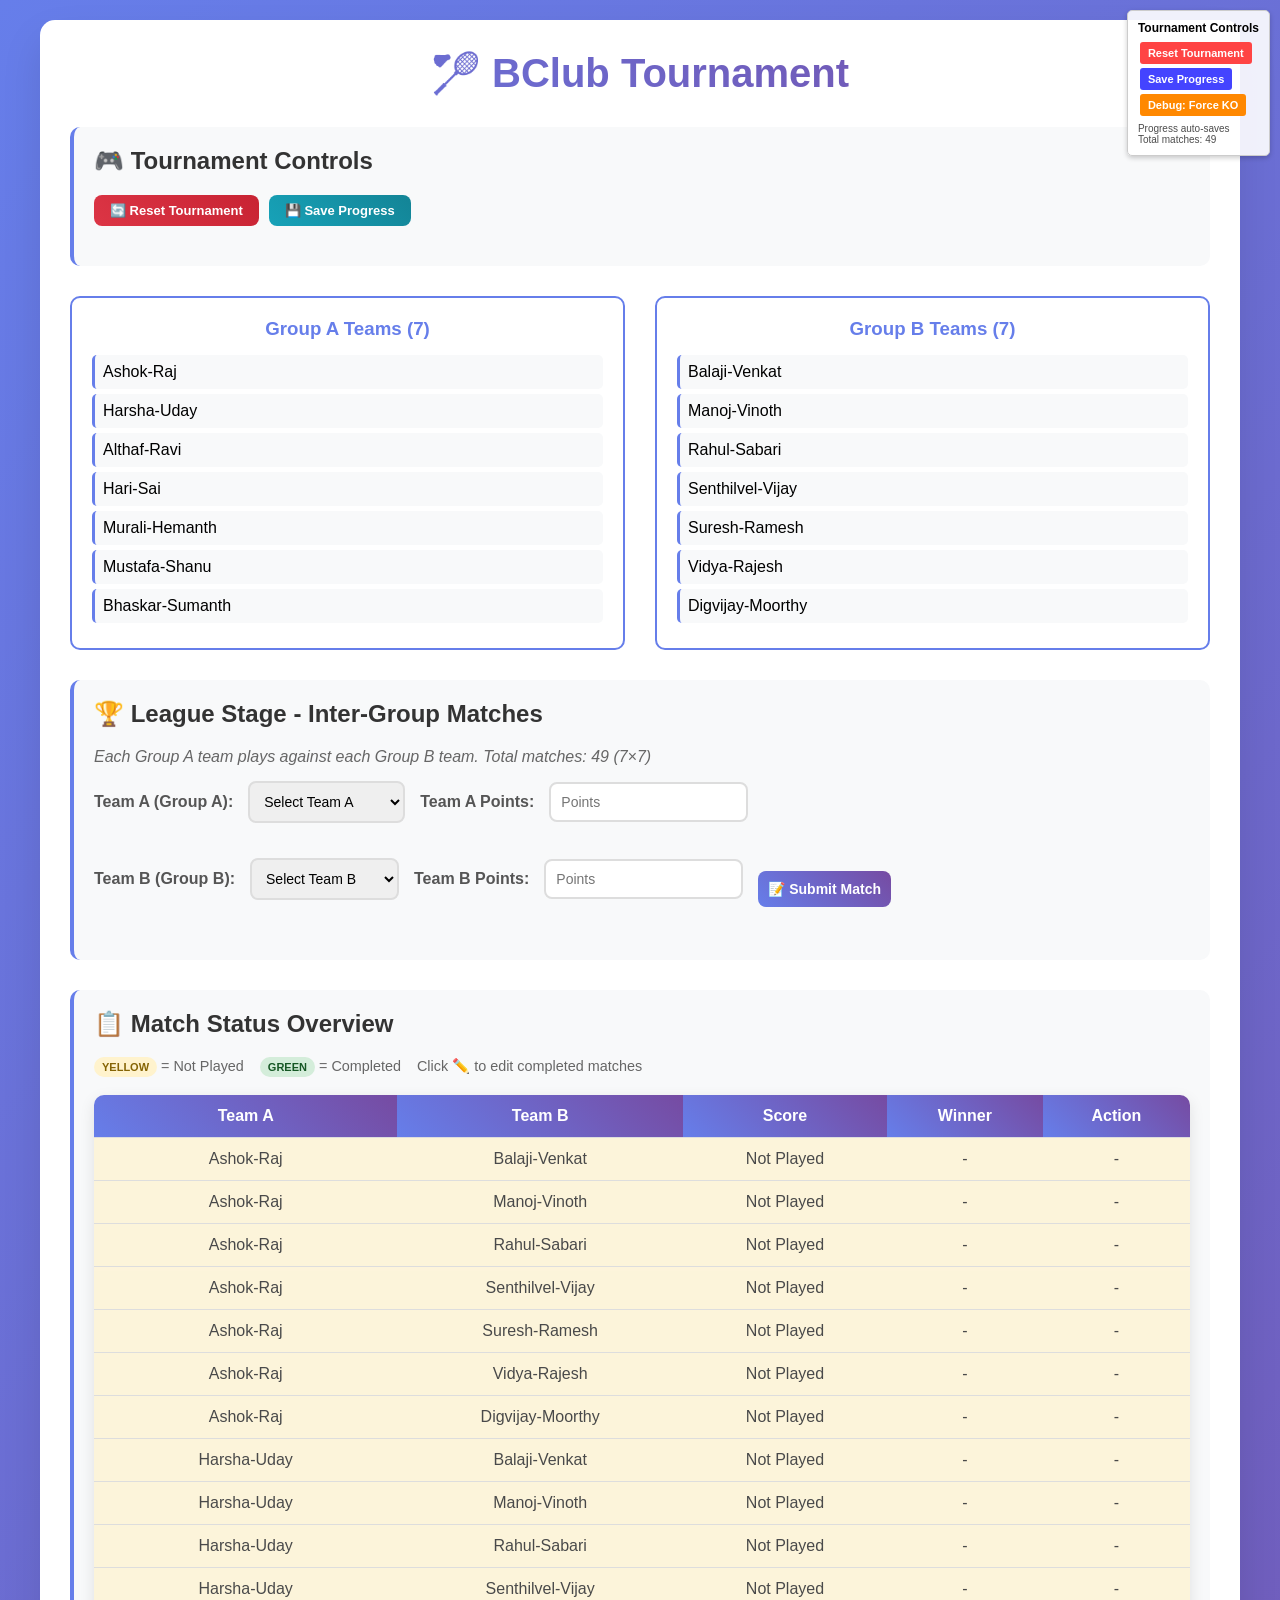
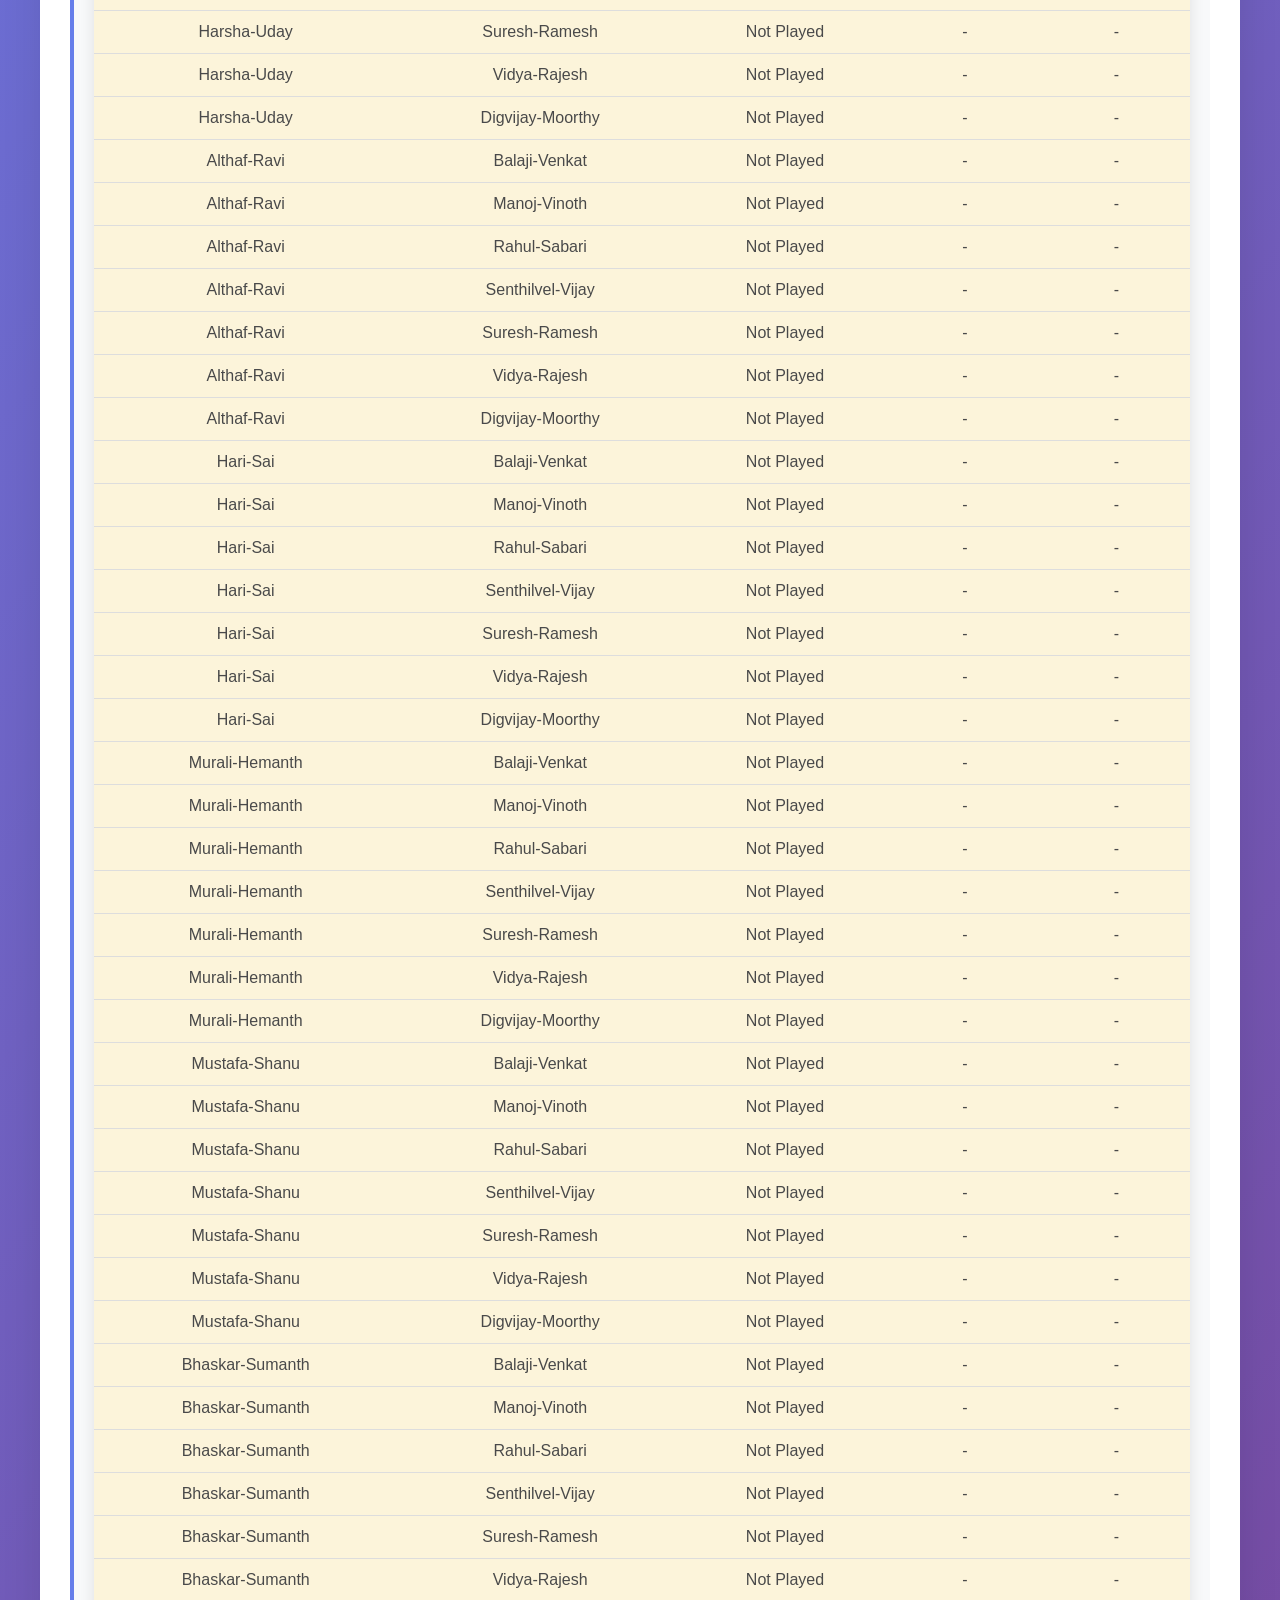
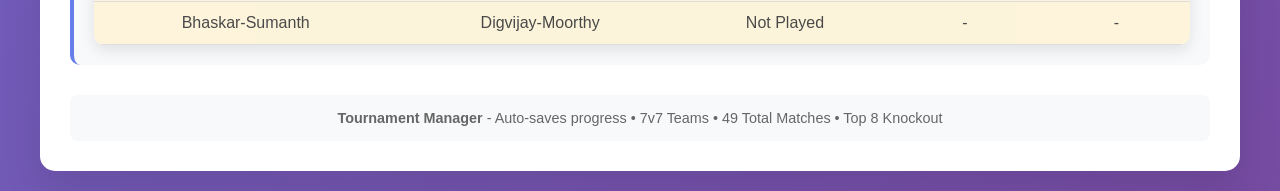
<file: index.html>
<!DOCTYPE html>
<html lang="en">
<head>
    <meta charset="UTF-8">
    <meta name="viewport" content="width=device-width, initial-scale=1.0">
    <title>Dabidi Dibidi Tournament</title>
    <style>
        * {
            margin: 0;
            padding: 0;
            box-sizing: border-box;
        }
        
        body {
            font-family: 'Arial', sans-serif;
            background: linear-gradient(135deg, #667eea 0%, #764ba2 100%);
            min-height: 100vh;
            padding: 20px;
        }
        
        .container {
            max-width: 1200px;
            margin: 0 auto;
            background: white;
            border-radius: 15px;
            padding: 30px;
            box-shadow: 0 20px 40px rgba(0,0,0,0.1);
        }
        
        h1 {
            text-align: center;
            color: #333;
            margin-bottom: 30px;
            font-size: 2.5em;
            background: linear-gradient(45deg, #667eea, #764ba2);
            -webkit-background-clip: text;
            -webkit-text-fill-color: transparent;
            background-clip: text;
        }
        
        .section {
            margin-bottom: 30px;
            padding: 20px;
            border-radius: 10px;
            background: #f8f9fa;
            border-left: 4px solid #667eea;
        }
        
        .section h2 {
            color: #333;
            margin-bottom: 20px;
            font-size: 1.5em;
        }
        
        .form-group {
            display: flex;
            gap: 15px;
            align-items: center;
            flex-wrap: wrap;
            margin-bottom: 20px;
        }
        
        .form-group label {
            font-weight: bold;
            color: #555;
            min-width: 100px;
        }
        
        select, input, button {
            padding: 10px;
            border: 2px solid #ddd;
            border-radius: 8px;
            font-size: 14px;
            transition: all 0.3s ease;
        }
        
        select:focus, input:focus {
            border-color: #667eea;
            outline: none;
            box-shadow: 0 0 0 3px rgba(102, 126, 234, 0.1);
        }
        
        button {
            background: linear-gradient(45deg, #667eea, #764ba2);
            color: white;
            border: none;
            cursor: pointer;
            font-weight: bold;
            transition: transform 0.3s ease;
        }
        
        button:hover {
            transform: translateY(-2px);
            box-shadow: 0 5px 15px rgba(0,0,0,0.2);
        }
        
        button:disabled {
            opacity: 0.6;
            cursor: not-allowed;
            transform: none;
        }
        
        table {
            width: 100%;
            border-collapse: collapse;
            margin-top: 20px;
            border-radius: 10px;
            overflow: hidden;
            box-shadow: 0 5px 15px rgba(0,0,0,0.1);
        }
        
        th, td {
            padding: 12px;
            text-align: center;
            border-bottom: 1px solid #ddd;
        }
        
        th {
            background: linear-gradient(45deg, #667eea, #764ba2);
            color: white;
            font-weight: bold;
        }
        
        tr:nth-child(even) {
            background-color: #f8f9fa;
        }
        
        tr:hover {
            background-color: #e9ecef;
        }
        
        .ranking-table .top8 {
            background-color: #d4edda !important;
            font-weight: bold;
        }
        
        .tie-breaker {
            background-color: #fff3cd;
            border: 2px solid #ffc107;
            padding: 15px;
            border-radius: 8px;
            margin: 15px 0;
        }
        
        .tie-breaker-input-row {
            display: flex;
            justify-content: space-between;
            align-items: center;
            background: white;
            padding: 10px 15px;
            margin: 8px 0;
            border-radius: 6px;
            border: 1px solid #ddd;
        }
        
        .tie-breaker-input-row div {
            display: flex;
            gap: 10px;
            align-items: center;
        }
        
        .tie-breaker-input-row input {
            width: 80px;
            padding: 5px 8px;
        }
        
        .winner-announcement {
            text-align: center;
            padding: 20px;
            background: linear-gradient(45deg, #28a745, #20c997);
            color: white;
            border-radius: 10px;
            margin-top: 30px;
            font-size: 1.5em;
            font-weight: bold;
        }
        
        .knockout-match {
            display: flex;
            justify-content: space-between;
            align-items: center;
            background: white;
            padding: 15px;
            margin: 10px 0;
            border-radius: 8px;
            border: 2px solid #ddd;
        }
        
        .teams-setup {
            display: grid;
            grid-template-columns: 1fr 1fr;
            gap: 30px;
            margin-bottom: 30px;
        }
        
        .group {
            padding: 20px;
            background: white;
            border-radius: 10px;
            border: 2px solid #667eea;
        }
        
        .group h3 {
            color: #667eea;
            margin-bottom: 15px;
            text-align: center;
        }
        
        .team-list {
            list-style: none;
            padding: 0;
        }
        
        .team-list li {
            padding: 8px;
            margin: 5px 0;
            background: #f8f9fa;
            border-radius: 5px;
            border-left: 3px solid #667eea;
        }
        
        .top8 {
            background-color: #d4edda !important;
            font-weight: bold;
        }
        
        .edit-btn {
            background: none;
            border: none;
            font-size: 18px;
            cursor: pointer;
            padding: 5px;
            border-radius: 4px;
            transition: background-color 0.3s ease;
        }
        
        .edit-btn:hover {
            background-color: #e9ecef;
            transform: none;
        }
        
        .remaining-match {
            background-color: #fff3cd !important;
            opacity: 0.7;
        }
        
        .played-match {
            background-color: #d4edda !important;
        }
        
        .separator-row {
            background-color: #343a40 !important;
            color: white !important;
            font-weight: bold;
        }
        
        .separator-row td {
            text-align: center;
            font-size: 0.9em;
        }
        
        /* Progress indicator styles */
        .progress-info {
            background: linear-gradient(45deg, #28a745, #20c997);
            color: white;
            padding: 10px 15px;
            border-radius: 8px;
            margin-bottom: 20px;
            text-align: center;
            font-weight: bold;
        }
        
        /* Enhanced control buttons */
        .control-buttons {
            display: flex;
            gap: 10px;
            margin-bottom: 20px;
            flex-wrap: wrap;
        }
        
        .control-buttons button {
            padding: 8px 16px;
            font-size: 13px;
        }
        
        .btn-danger {
            background: linear-gradient(45deg, #dc3545, #c82333) !important;
        }
        
        .btn-warning {
            background: linear-gradient(45deg, #fd7e14, #e55a00) !important;
        }
        
        .btn-info {
            background: linear-gradient(45deg, #17a2b8, #138496) !important;
        }
        
        /* Status indicators */
        .status-badge {
            padding: 4px 8px;
            border-radius: 12px;
            font-size: 11px;
            font-weight: bold;
            text-transform: uppercase;
        }
        
        .status-complete {
            background: #d4edda;
            color: #155724;
        }
        
        .status-pending {
            background: #fff3cd;
            color: #856404;
        }
        
        .status-active {
            background: #d1ecf1;
            color: #0c5460;
        }
        
        @media (max-width: 768px) {
            .container {
                padding: 15px;
            }
            
            .teams-setup {
                grid-template-columns: 1fr;
            }
            
            .form-group {
                flex-direction: column;
                align-items: stretch;
            }
            
            .form-group label {
                min-width: auto;
            }
            
            table {
                font-size: 12px;
            }
            
            th, td {
                padding: 8px 4px;
            }
            
            .tie-breaker-input-row {
                flex-direction: column;
                gap: 10px;
                text-align: center;
            }
            
            .control-buttons {
                flex-direction: column;
            }
        }
    </style>
</head>
<body>
    <div class="container">
        <h1>🏸 BClub Tournament </h1>
        
        <!-- Control Panel -->
        <div class="section">
            <h2>🎮 Tournament Controls</h2>
            <div class="control-buttons">
                <button onclick="resetTournament()" class="btn-danger">🔄 Reset Tournament</button>
                <button onclick="saveToStorage()" class="btn-info">💾 Save Progress</button>
                <!--button onclick="forceStartKnockouts()" class="btn-warning">⚡ Debug: Force Knockouts</button-->
            </div>
            <!--div class="progress-info" id="tournamentProgress">
                Tournament Progress: Loading...
            </div-->
        </div>
        
        <!-- Teams Display -->
        <div class="teams-setup">
            <div class="group">
                <h3>Group A Teams (7)</h3>
                <ul class="team-list" id="groupAList"></ul>
            </div>
            <div class="group">
                <h3>Group B Teams (7)</h3>
                <ul class="team-list" id="groupBList"></ul>
            </div>
        </div>
        
        <!-- League Stage -->
        <div class="section" id="leagueSection">
            <h2>🏆 League Stage - Inter-Group Matches</h2>
            <p style="margin-bottom: 15px; color: #666; font-style: italic;">
                Each Group A team plays against each Group B team. Total matches: 49 (7×7)
            </p>
            <div class="form-group">
                <div class="form-group">
                     <label>Team A (Group A):</label>
                    <select id="teamA">
                        <option value="">Select Team A</option>
                    </select>

                    <label>Team A Points:</label>
                    <input type="number" id="pointsA" min="0" placeholder="Points">
                </div>
               
                <div class="form-group"> 
                     <label>Team B (Group B):</label>
                    <select id="teamB">
                        <option value="">Select Team B</option>
                    </select>
                
                    <label>Team B Points:</label>
                    <input type="number" id="pointsB" min="0" placeholder="Points">
                </div>
               
                <button id="Submit" onclick="submitMatch()">📝 Submit Match</button>
            </div>
        </div>

        <!-- Match Status Table -->
        <div class="section" id="matchStatusSection">
            <h2>📋 Match Status Overview</h2>
            <p style="margin-bottom: 15px; color: #666; font-size: 0.9em;">
                <span class="status-badge status-pending">Yellow</span> = Not Played &nbsp;&nbsp;
                <span class="status-badge status-complete">Green</span> = Completed &nbsp;&nbsp;
                Click ✏️ to edit completed matches
            </p>
            <table id="matchStatusTable" style="display: none;">
                <thead>
                    <tr>
                        <th>Team A</th>
                        <th>Team B</th>
                        <th>Score</th>
                        <th>Winner</th>
                        <th>Action</th>
                    </tr>
                </thead>
                <tbody id="matchStatusBody"></tbody>
            </table>
        </div>
        
        <!-- Match Results -->
        <div class="section" id="matchResultsSection" style="display: none;">
            <h2>🎯 Recent Match Results</h2>
            <table id="resultsTable">
                <thead>
                    <tr>
                        <th>Team A</th>
                        <th>Team B</th>
                        <th>Score</th>
                        <th>Winner</th>
                    </tr>
                </thead>
                <tbody id="resultsBody"></tbody>
            </table>
        </div>
        
        <!-- Rankings -->
        <div class="section" id="rankingsSection" style="display: none;">
            <h2>📊 Team Rankings</h2>
            <p style="margin-bottom: 15px; color: #666; font-style: italic;">
                <span class="status-badge status-complete">Top 8 teams</span> (highlighted in green) qualify for knockout stage. 
                Ranking: 1st by wins, 2nd by total points, 3rd by tie-breakers if needed.
            </p>
            <table id="rankingsTable" class="ranking-table">
                <thead>
                    <tr>
                        <th>Rank</th>
                        <th>Team</th>
                        <th>Games Played</th>
                        <th>Wins</th>
                        <th>Total Points</th>
                        <th>Status</th>
                    </tr>
                </thead>
                <tbody id="rankingsBody"></tbody>
            </table>
        </div>
        
        <!-- Tie Breaker -->
        <div class="section tie-breaker" id="tieBreakerSection" style="display: none;">
            <h2>⚡ Tie Breaker Matches</h2>
            <p style="margin-bottom: 15px; color: #666;">
                The following teams are tied and need to play additional matches to determine final rankings for top 8 positions.
                <strong>These matches cannot end in ties!</strong>
            </p>
            <div id="tieBreakerMatches"></div>
            <button onclick="submitAllTieBreakers()" style="margin-top: 15px;">🚀 Submit All Tie-Breakers</button>
        </div>
        
        <!-- Knockout Stage -->
        <div class="section" id="knockoutSection" style="display: none;">
            <h2>🥊 Knockout Stage</h2>
            <p style="margin-bottom: 20px; color: #666; font-style: italic;">
                Single elimination format. All matches must have a winner (no ties allowed).
            </p>
            
            <!-- Quarterfinals -->
            <div id="quarterfinalsSection">
                <h3>🎯 Quarterfinals (Top 8 Teams)</h3>
                <p style="margin-bottom: 15px; color: #666; font-size: 0.9em;">
                    Seeding: 1st vs 8th, 2nd vs 7th, 3rd vs 6th, 4th vs 5th
                </p>
                <div id="quarterfinalMatches"></div>
            </div>
            
            <!-- Semifinals -->
            <div id="semifinalsSection" style="display: none;">
                <h3>🔥 Semifinals</h3>
                <p style="margin-bottom: 15px; color: #666; font-size: 0.9em;">
                    Winners advance to final, losers play for 3rd place
                </p>
                <div id="semifinalMatches"></div>
            </div>
            
            <!-- Finals -->
            <div id="finalsSection" style="display: none;">
                <h3>👑 Championship Matches</h3>
                <p style="margin-bottom: 15px; color: #666; font-size: 0.9em;">
                    3rd place playoff and championship final
                </p>
                <div id="finalMatches"></div>
            </div>
        </div>
        
        <!-- Winner -->
        <div id="winnerSection" style="display: none;" class="winner-announcement">
            <h2>🏆 Tournament Results 🏆</h2>
            <div id="finalResults"></div>
            <div style="margin-top: 20px; font-size: 0.8em; opacity: 0.9;">
                Congratulations to all participants! 🎉
            </div>
        </div>
        
        <!-- Footer Info -->
        <div style="text-align: center; margin-top: 30px; padding: 15px; background: #f8f9fa; border-radius: 8px; color: #666; font-size: 0.9em;">
            <strong>Tournament Manager</strong> - Auto-saves progress • 7v7 Teams • 49 Total Matches • Top 8 Knockout
        </div>
    </div>


     <script src="script.js"></script>

</body>
</html>
</file>
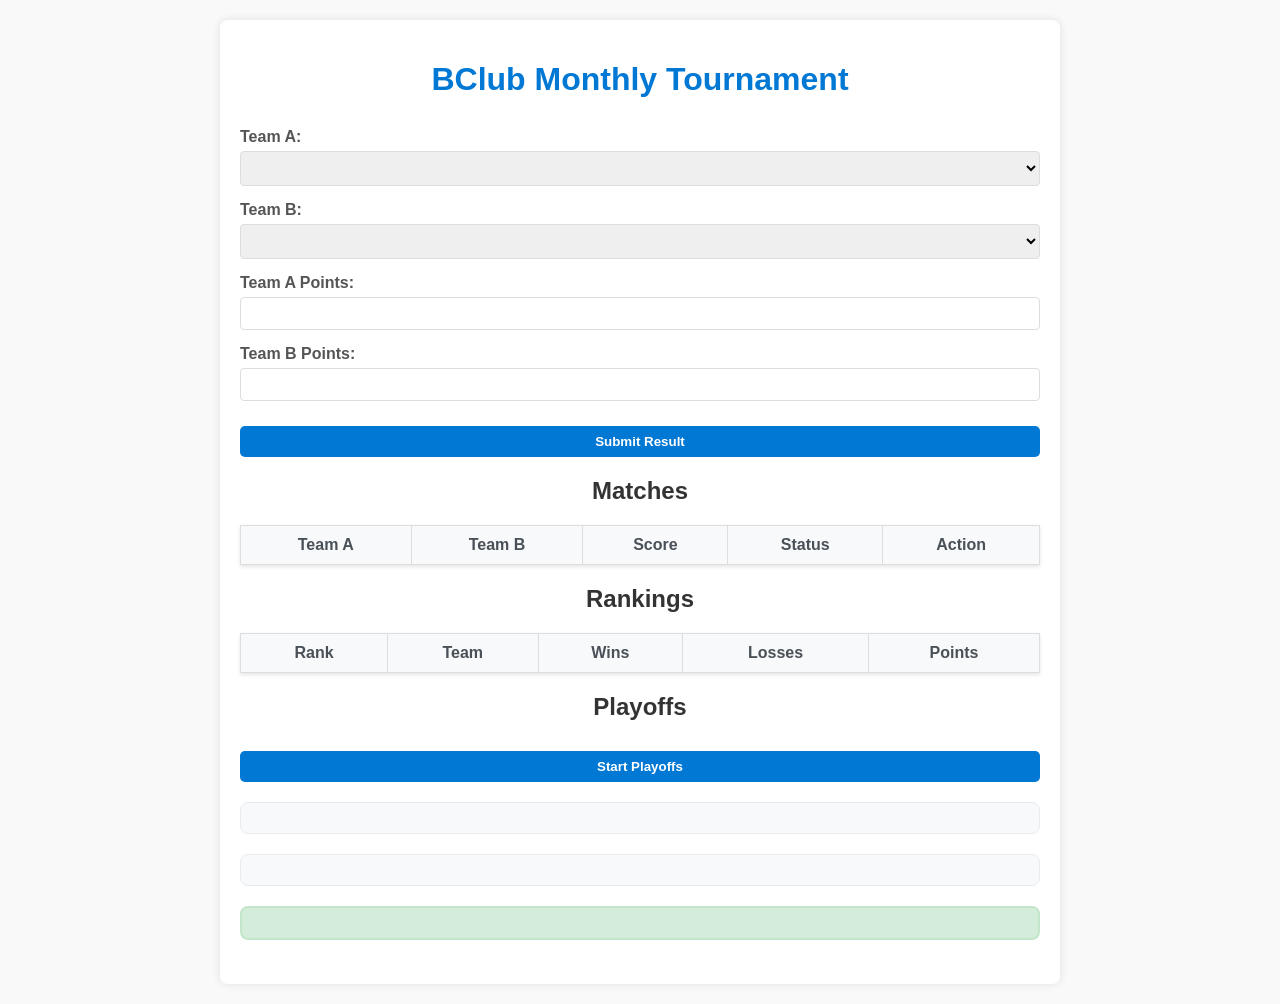
<file: index1.html>
<!DOCTYPE html>
<html lang="en">
<head>
  <meta charset="UTF-8" />
  <meta name="viewport" content="width=device-width, initial-scale=1.0" />
  <title>BClub Monthly Tournament</title>
  <link rel="stylesheet" href="style.css" />
</head>
<body>
  <div class="container">
    <h1>BClub Monthly Tournament</h1>

    <form id="resultForm">
      <div class="form-group">
        <label for="teamA">Team A:</label>
        <select id="teamA" required></select>
      </div>

      <div class="form-group">
        <label for="teamB">Team B:</label>
        <select id="teamB" required></select>
      </div>

      <div class="form-group">
        <label for="teamAPoints">Team A Points:</label>
        <input type="number" id="teamAPoints" required />
      </div>

      <div class="form-group">
        <label for="teamBPoints">Team B Points:</label>
        <input type="number" id="teamBPoints" required />
      </div>

      <button type="submit">Submit Result</button>
    </form>

    <h2>Matches</h2>
    <table id="matchesTable">
      <thead>
        <tr>
          <th>Team A</th>
          <th>Team B</th>
          <th>Score</th>
          <th>Status</th>
          <th>Action</th>
        </tr>
      </thead>
      <tbody></tbody>
    </table>

    <h2>Rankings</h2>
    <table id="rankingsTable">
      <thead>
        <tr>
          <th>Rank</th>
          <th>Team</th>
          <th>Wins</th>
          <th>Losses</th>
          <th>Points</th>
        </tr>
      </thead>
      <tbody></tbody>
    </table>

    <h2>Playoffs</h2>
    <button id="startPlayoffs">Start Playoffs</button>
    <div id="playoffInputs"></div>
    <div id="playoffResults"></div>

    <h2 id="finalWinner" class="winner"></h2>
  </div>

  <!-- Keep script at the very end -->
  <script src="script.js"></script>
</body>
</html>
</file>
<file: style.css>
body {
  font-family: 'Segoe UI', sans-serif;
  background-color: #f9f9f9;
  margin: 0;
  padding: 20px;
}

.container {
  max-width: 800px; /* Increased width to accommodate Action column */
  margin: auto;
  background: white;
  padding: 20px;
  border-radius: 8px;
  box-shadow: 0 0 10px rgba(0,0,0,0.1);
}

h1, h2 {
  text-align: center;
  color: #333;
}

h1 {
  color: #0078D4;
  margin-bottom: 30px;
}

.form-group {
  margin-bottom: 15px;
}

label {
  display: block;
  margin-bottom: 5px;
  font-weight: 600;
  color: #555;
}

input, select, button {
  width: 100%;
  padding: 8px;
  box-sizing: border-box;
  border: 1px solid #ddd;
  border-radius: 4px;
}

input:focus, select:focus {
  outline: none;
  border-color: #0078D4;
  box-shadow: 0 0 5px rgba(0, 120, 212, 0.3);
}

button {
  background-color: #0078D4;
  color: white;
  border: none;
  cursor: pointer;
  font-weight: 600;
  margin-top: 10px;
  border-radius: 5px;
}

button:hover {
  background-color: #005A9E;
}

button:disabled {
  background-color: #ccc;
  cursor: not-allowed;
}

/* Table Styles */
table {
  width: 100%;
  border-collapse: collapse;
  margin: 15px 0;
  box-shadow: 0 2px 4px rgba(0,0,0,0.1);
}

th, td {
  border: 1px solid #ddd;
  padding: 10px;
  text-align: left;
}

th {
  background-color: #f8f9fa;
  font-weight: 600;
  color: #495057;
  text-align: center;
}

td {
  text-align: center;
}

tr:nth-child(even) {
  background-color: #f9f9f9;
}

tr:hover {
  background-color: #f0f8ff;
}

/* Top 4 teams highlighting */
#rankingsTable tr.top-4 {
  background-color: #e8f5e8 !important;
  font-weight: 600;
}

/* Re-enter button styling */
.re-enter-btn {
  padding: 4px 8px;
  background: #ffc107;
  color: #000;
  border: none;
  border-radius: 3px;
  cursor: pointer;
  font-size: 12px;
  font-weight: 600;
}

.re-enter-btn:hover {
  background: #e0a800;
}

/* Status indicators */
.status-played {
  color: #28a745;
  font-weight: 600;
}

.status-pending {
  color: #dc3545;
  font-weight: 600;
}

/* Tie breaker section styling */
.tie-breaker-section {
  background: #fff3cd;
  border: 2px solid #ffeaa7;
  padding: 20px;
  margin: 20px 0;
  border-radius: 8px;
  box-shadow: 0 2px 4px rgba(0,0,0,0.1);
}

.tie-breaker-section h3 {
  margin-top: 0;
  color: #856404;
}

.tie-breaker-section h4 {
  color: #533f03;
  border-bottom: 1px solid #ffeaa7;
  padding-bottom: 5px;
}

.tie-breaker-match {
  margin-bottom: 20px;
  padding: 15px;
  background: white;
  border-radius: 5px;
  border: 1px solid #e9ecef;
}

.tie-breaker-inputs {
  display: grid;
  grid-template-columns: 1fr 1fr;
  gap: 15px;
  margin: 15px 0;
}

.tie-breaker-inputs > div {
  display: flex;
  flex-direction: column;
}

.tie-breaker-inputs label {
  margin-bottom: 5px;
  font-weight: 600;
  color: #495057;
}

.tie-breaker-inputs input {
  padding: 8px;
  border: 1px solid #ddd;
  border-radius: 4px;
}

.tie-breaker-submit {
  margin-top: 15px;
  padding: 10px 20px;
  background: #0078D4;
  color: white;
  border: none;
  border-radius: 5px;
  cursor: pointer;
  font-weight: 600;
}

.tie-breaker-submit:hover {
  background: #005A9E;
}

/* Warning indicators */
.warning-indicator {
  color: #ff6b35;
  font-size: 14px;
}

/* Form highlighting for re-entry */
.form-highlighted {
  background-color: #fff3cd !important;
  border: 2px solid #ffeaa7;
  border-radius: 8px;
  transition: background-color 0.3s ease, border-color 0.3s ease;
}

/* Scoreboard and winner display */
.scoreboard div {
  padding: 8px 0;
  border-bottom: 1px solid #e9ecef;
  display: flex;
  justify-content: space-between;
}

.winner {
  text-align: center;
  font-size: 1.8em;
  font-weight: bold;
  color: #28a745;
  margin-top: 20px;
  padding: 15px;
  background: #d4edda;
  border: 2px solid #c3e6cb;
  border-radius: 8px;
}

/* Playoff section styling */
#playoffInputs, #playoffResults {
  margin: 20px 0;
  padding: 15px;
  background: #f8f9fa;
  border-radius: 8px;
  border: 1px solid #e9ecef;
}

#playoffInputs h3, #playoffResults h3 {
  color: #495057;
  margin-top: 0;
}

#playoffInputs input, #playoffResults input {
  width: auto;
  margin: 0 10px;
  display: inline-block;
  min-width: 80px;
}

#playoffInputs label, #playoffResults label {
  display: inline-block;
  margin: 0 5px;
  font-weight: 600;
}

/* Responsive design */
@media (max-width: 768px) {
  .container {
    max-width: 95%;
    padding: 15px;
  }
  
  table {
    font-size: 14px;
  }
  
  th, td {
    padding: 6px;
  }
  
  .tie-breaker-inputs {
    grid-template-columns: 1fr;
    gap: 10px;
  }
  
  #playoffInputs input, #playoffResults input {
    width: 100%;
    margin: 5px 0;
  }
  
  #playoffInputs label, #playoffResults label {
    display: block;
    margin: 10px 0 5px 0;
  }
}
</file>
